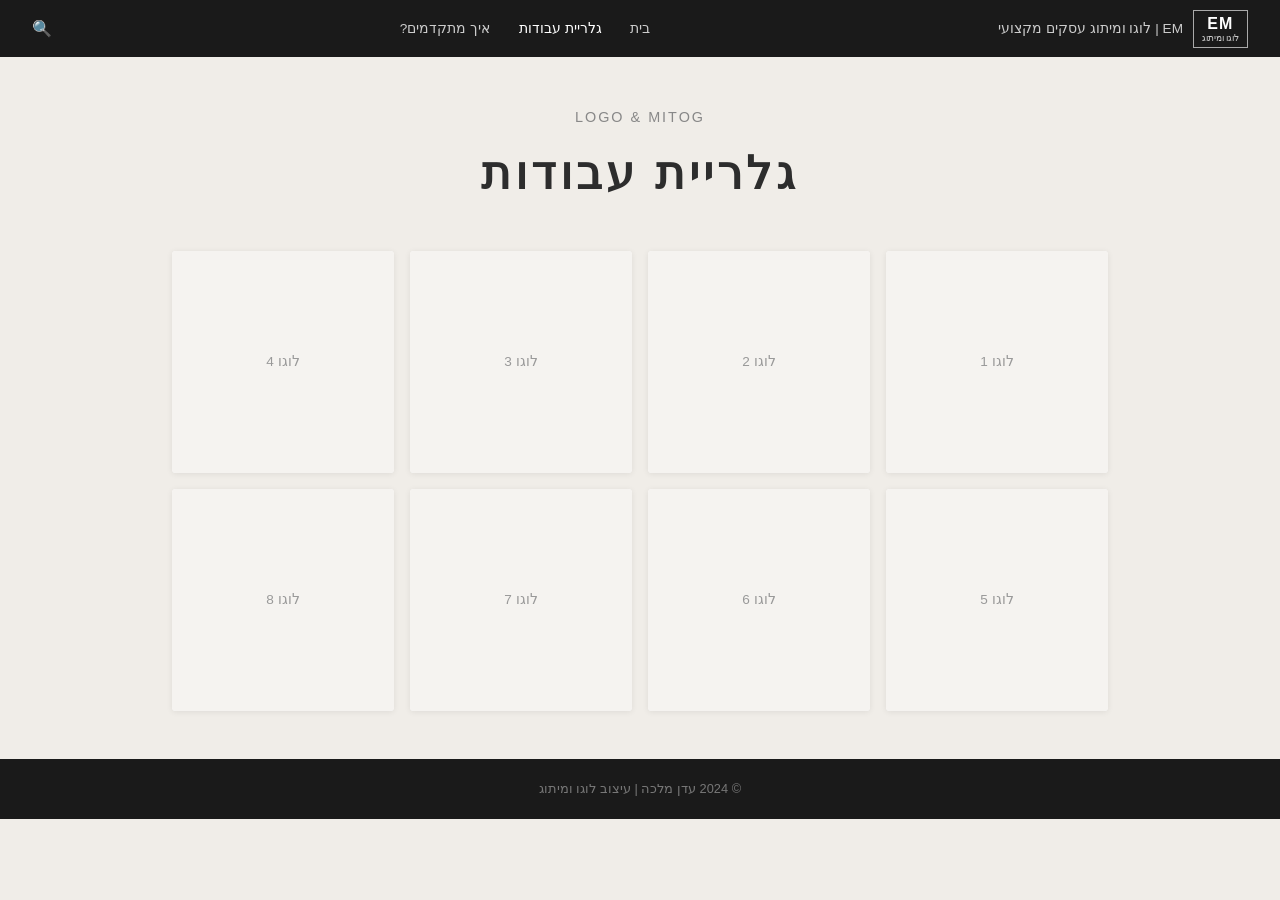
<file: gallery.html>
<!DOCTYPE html>
<html lang="he" dir="rtl">
<head>
  <meta charset="UTF-8" />
  <meta name="viewport" content="width=device-width, initial-scale=1.0" />
  <title>גלריית עבודות | EM</title>
  <link rel="stylesheet" href="style.css" />
</head>
<body>

  <header>
    <div class="header-right">
      <div class="logo-box">EM<span>לוגו ומיתוג</span></div>
      <span class="site-title">EM | לוגו ומיתוג עסקים מקצועי</span>
    </div>
    <button class="menu-toggle" aria-label="תפריט" onclick="toggleMenu()">☰</button>
    <nav id="main-nav">
      <a href="index.html">בית</a>
      <a href="gallery.html" class="active">גלריית עבודות</a>
      <a href="process.html">איך מתקדמים?</a>
    </nav>
    <div class="header-left">
      <span class="search-icon">🔍</span>
    </div>
  </header>

  <main>
    <section class="page-section">
      <div class="page-title">
        <div class="subtitle">Logo &amp; mitog</div>
        <h1>גלריית עבודות</h1>
      </div>

      <div class="gallery-grid">
        <!--
          להוסיף תמונות אמיתיות:
          <div class="gallery-item"><img src="images/logo1.jpg" alt="שם הלוגו"></div>
        -->
        <div class="gallery-item"><div class="gallery-placeholder">לוגו 1</div></div>
        <div class="gallery-item"><div class="gallery-placeholder">לוגו 2</div></div>
        <div class="gallery-item"><div class="gallery-placeholder">לוגו 3</div></div>
        <div class="gallery-item"><div class="gallery-placeholder">לוגו 4</div></div>
        <div class="gallery-item"><div class="gallery-placeholder">לוגו 5</div></div>
        <div class="gallery-item"><div class="gallery-placeholder">לוגו 6</div></div>
        <div class="gallery-item"><div class="gallery-placeholder">לוגו 7</div></div>
        <div class="gallery-item"><div class="gallery-placeholder">לוגו 8</div></div>
      </div>
    </section>
  </main>

  <footer>
    <p>© 2024 עדן מלכה | עיצוב לוגו ומיתוג</p>
  </footer>

  <script src="main.js"></script>
</body>
</html>
</file>
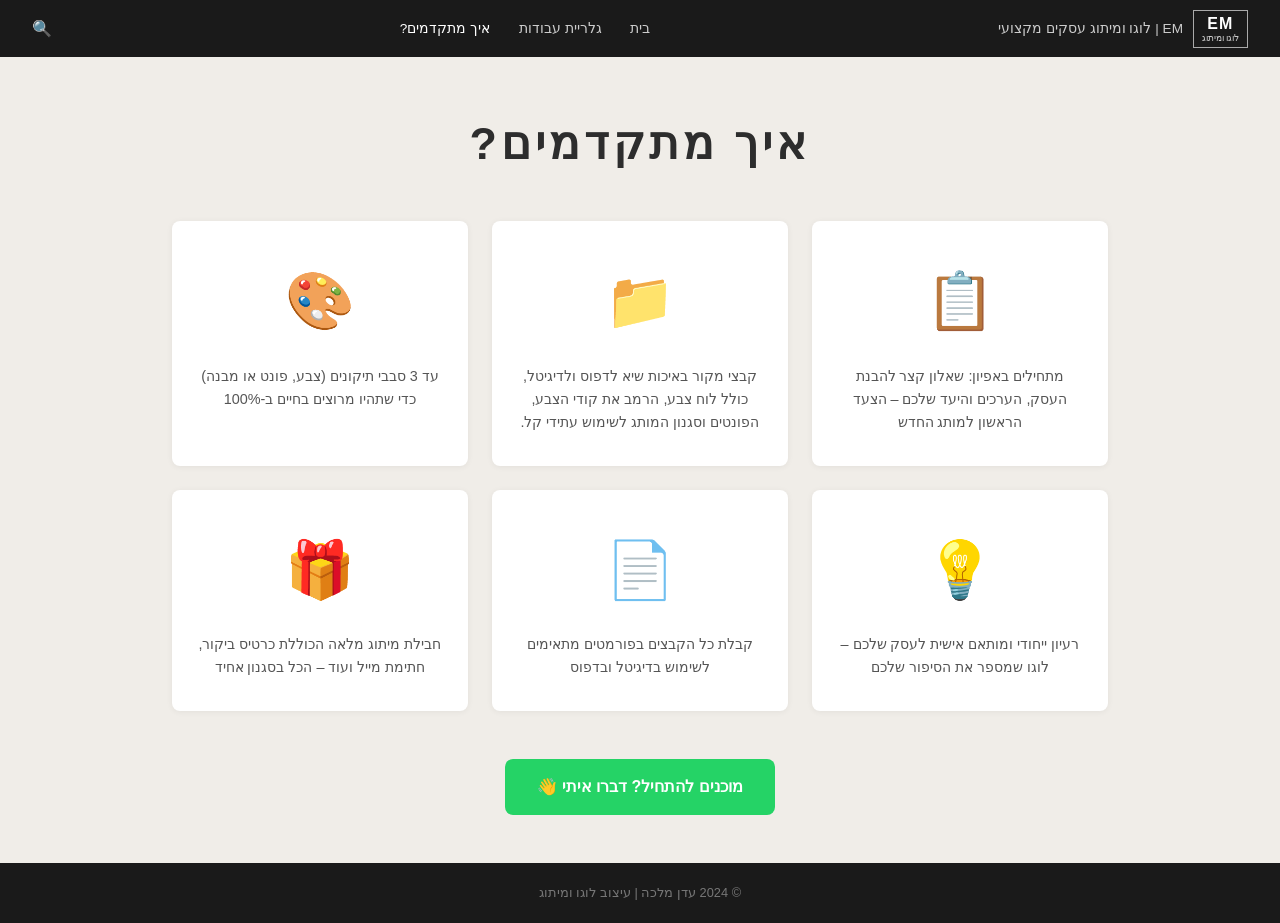
<file: process.html>
<!DOCTYPE html>
<html lang="he" dir="rtl">
<head>
  <meta charset="UTF-8" />
  <meta name="viewport" content="width=device-width, initial-scale=1.0" />
  <title>איך מתקדמים? | EM</title>
  <link rel="stylesheet" href="style.css" />
</head>
<body>

  <header>
    <div class="header-right">
      <div class="logo-box">EM<span>לוגו ומיתוג</span></div>
      <span class="site-title">EM | לוגו ומיתוג עסקים מקצועי</span>
    </div>
    <button class="menu-toggle" aria-label="תפריט" onclick="toggleMenu()">☰</button>
    <nav id="main-nav">
      <a href="index.html">בית</a>
      <a href="gallery.html">גלריית עבודות</a>
      <a href="process.html" class="active">איך מתקדמים?</a>
    </nav>
    <div class="header-left">
      <span class="search-icon">🔍</span>
    </div>
  </header>

  <main>
    <section class="page-section">
      <div class="page-title">
        <h1>איך מתקדמים?</h1>
      </div>

      <div class="process-grid">
        <div class="process-card">
          <span class="icon">📋</span>
          <p>מתחילים באפיון: שאלון קצר להבנת העסק, הערכים והיעד שלכם – הצעד הראשון למותג החדש</p>
        </div>
        <div class="process-card">
          <span class="icon">📁</span>
          <p>קבצי מקור באיכות שיא לדפוס ולדיגיטל, כולל לוח צבע, הרמב את קודי הצבע, הפונטים וסגנון המותג לשימוש עתידי קל.</p>
        </div>
        <div class="process-card">
          <span class="icon">🎨</span>
          <p>עד 3 סבבי תיקונים (צבע, פונט או מבנה) כדי שתהיו מרוצים בחיים ב-100%</p>
        </div>
        <div class="process-card">
          <span class="icon">💡</span>
          <p>רעיון ייחודי ומותאם אישית לעסק שלכם – לוגו שמספר את הסיפור שלכם</p>
        </div>
        <div class="process-card">
          <span class="icon">📄</span>
          <p>קבלת כל הקבצים בפורמטים מתאימים לשימוש בדיגיטל ובדפוס</p>
        </div>
        <div class="process-card">
          <span class="icon">🎁</span>
          <p>חבילת מיתוג מלאה הכוללת כרטיס ביקור, חתימת מייל ועוד – הכל בסגנון אחיד</p>
        </div>
      </div>

      <div style="text-align:center; margin-top:3rem;">
        <a href="https://wa.me/972506845666" target="_blank" style="display:inline-flex;align-items:center;gap:0.5rem;background:#25D366;color:white;text-decoration:none;padding:0.9rem 2rem;border-radius:8px;font-size:1rem;font-weight:600;">
          מוכנים להתחיל? דברו איתי 👋
        </a>
      </div>
    </section>
  </main>

  <footer>
    <p>© 2024 עדן מלכה | עיצוב לוגו ומיתוג</p>
  </footer>

  <script src="main.js"></script>
</body>
</html>
</file>
<file: style.css>
* {
  margin: 0;
  padding: 0;
  box-sizing: border-box;
}

:root {
  --bg: #f0ede8;
  --header-bg: #1a1a1a;
  --text: #2d2d2d;
  --light-card: #ffffff;
  --accent: #c9a96e;
}

body {
  font-family: 'Segoe UI', Arial, sans-serif;
  background: var(--bg);
  color: var(--text);
  direction: rtl;
  line-height: 1.7;
}

/* ===== HEADER ===== */
header {
  display: flex;
  align-items: center;
  justify-content: space-between;
  padding: 0.6rem 2rem;
  background: var(--header-bg);
  color: white;
  position: sticky;
  top: 0;
  z-index: 100;
  min-height: 52px;
}

.header-right {
  display: flex;
  align-items: center;
  gap: 0.6rem;
}

.logo-box {
  border: 1px solid #aaa;
  padding: 0.2rem 0.5rem;
  font-size: 1rem;
  font-weight: 700;
  color: white;
  letter-spacing: 1px;
  line-height: 1.2;
  text-align: center;
}

.logo-box span {
  display: block;
  font-size: 0.55rem;
  font-weight: 400;
  letter-spacing: 0;
  color: #ccc;
}

.site-title {
  font-size: 0.85rem;
  color: #ccc;
  white-space: nowrap;
}

nav {
  display: flex;
  gap: 0.2rem;
  align-items: center;
}

nav a {
  color: #ccc;
  text-decoration: none;
  font-size: 0.85rem;
  padding: 0.4rem 0.8rem;
  border-radius: 4px;
  transition: color 0.2s;
  white-space: nowrap;
}

nav a:hover,
nav a.active {
  color: white;
}

.header-left {
  display: flex;
  align-items: center;
  gap: 0.8rem;
}

.search-icon {
  color: #ccc;
  cursor: pointer;
  font-size: 1rem;
}

.edit-btn {
  background: none;
  border: 1px solid #555;
  color: #ccc;
  font-size: 0.75rem;
  padding: 0.3rem 0.7rem;
  border-radius: 4px;
  cursor: pointer;
  white-space: nowrap;
}

.menu-toggle {
  display: none;
  background: none;
  border: none;
  color: white;
  font-size: 1.6rem;
  cursor: pointer;
}

/* ===== BANNER ===== */
.banner {
  width: 100%;
  height: 200px;
  overflow: hidden;
  background: #c8c4bc;
  display: flex;
  align-items: center;
  justify-content: center;
}

.banner img {
  width: 100%;
  height: 100%;
  object-fit: cover;
}

.banner-placeholder {
  width: 100%;
  height: 100%;
  background: linear-gradient(135deg, #b8b4ae 0%, #d4d0ca 50%, #c0bcb6 100%);
  display: flex;
  align-items: center;
  justify-content: center;
  font-size: clamp(2.5rem, 8vw, 5rem);
  font-weight: 900;
  color: #a09c96;
  letter-spacing: 8px;
  font-family: Arial, sans-serif;
}

/* ===== HOME CONTENT ===== */
.home-content {
  max-width: 900px;
  margin: 2.5rem auto;
  padding: 0 2rem;
  display: flex;
  gap: 2.5rem;
  align-items: flex-start;
}

.profile-img {
  flex-shrink: 0;
  width: 130px;
  height: 160px;
  object-fit: cover;
  border-radius: 4px;
}

.profile-placeholder {
  flex-shrink: 0;
  width: 130px;
  height: 160px;
  background: #d8d4ce;
  border-radius: 4px;
  display: flex;
  align-items: center;
  justify-content: center;
  font-size: 0.8rem;
  color: #888;
  text-align: center;
  padding: 0.5rem;
}

.home-text h1 {
  font-size: clamp(1.2rem, 2.5vw, 1.6rem);
  color: var(--text);
  margin-bottom: 0.8rem;
  font-weight: 700;
}

.home-text h2 {
  font-size: 1rem;
  color: var(--text);
  margin: 1rem 0 0.3rem;
  font-weight: 700;
}

.home-text p {
  font-size: 0.95rem;
  color: #444;
  margin-bottom: 0.5rem;
}

.cta-line {
  font-size: 0.95rem;
  color: #444;
  margin-top: 0.8rem;
}

/* ===== SOCIAL ICONS ===== */
.social-icons {
  display: flex;
  justify-content: center;
  gap: 1.2rem;
  padding: 2rem 0 2.5rem;
}

.social-icon {
  width: 52px;
  height: 52px;
  border-radius: 50%;
  display: flex;
  align-items: center;
  justify-content: center;
  text-decoration: none;
  transition: transform 0.2s, opacity 0.2s;
}

.social-icon:hover {
  transform: scale(1.1);
  opacity: 0.9;
}

.social-icon.instagram {
  background: radial-gradient(circle at 30% 107%, #fdf497 0%, #fdf497 5%, #fd5949 45%, #d6249f 60%, #285AEB 90%);
}

.social-icon.whatsapp {
  background: #25D366;
}

.social-icon.email {
  background: #888;
}

.social-icon svg {
  width: 26px;
  height: 26px;
  fill: white;
}

/* ===== GALLERY PAGE ===== */
.page-section {
  max-width: 1000px;
  margin: 0 auto;
  padding: 3rem 2rem;
}

.page-title {
  text-align: center;
  margin-bottom: 2.5rem;
}

.page-title .subtitle {
  font-size: 0.9rem;
  color: #888;
  letter-spacing: 2px;
  text-transform: uppercase;
  margin-bottom: 0.3rem;
}

.page-title h1 {
  font-size: clamp(1.8rem, 4vw, 2.8rem);
  font-weight: 900;
  color: var(--text);
  letter-spacing: 4px;
}

.gallery-grid {
  display: grid;
  grid-template-columns: repeat(4, 1fr);
  gap: 1rem;
}

.gallery-item {
  background: white;
  border-radius: 4px;
  overflow: hidden;
  aspect-ratio: 1;
  box-shadow: 0 1px 6px rgba(0,0,0,0.08);
  transition: transform 0.2s, box-shadow 0.2s;
}

.gallery-item:hover {
  transform: translateY(-3px);
  box-shadow: 0 4px 16px rgba(0,0,0,0.12);
}

.gallery-item img {
  width: 100%;
  height: 100%;
  object-fit: cover;
}

.gallery-placeholder {
  width: 100%;
  height: 100%;
  display: flex;
  align-items: center;
  justify-content: center;
  font-size: 0.85rem;
  color: #999;
  background: #f5f3f0;
}

/* ===== PROCESS PAGE ===== */
.process-grid {
  display: grid;
  grid-template-columns: repeat(3, 1fr);
  gap: 1.5rem;
  margin-top: 1rem;
}

.process-card {
  background: white;
  border-radius: 8px;
  padding: 2rem 1.5rem;
  text-align: center;
  box-shadow: 0 1px 6px rgba(0,0,0,0.06);
}

.process-card .icon {
  font-size: 3.5rem;
  margin-bottom: 1rem;
  display: block;
}

.process-card p {
  font-size: 0.9rem;
  color: #555;
  line-height: 1.6;
}

/* ===== FOOTER ===== */
footer {
  text-align: center;
  padding: 1.2rem;
  background: var(--header-bg);
  color: #777;
  font-size: 0.8rem;
}

/* ===== RESPONSIVE ===== */
@media (max-width: 768px) {
  header {
    padding: 0.6rem 1rem;
    flex-wrap: wrap;
    gap: 0.5rem;
  }

  .menu-toggle {
    display: block;
  }

  nav {
    display: none;
    width: 100%;
    flex-direction: column;
    align-items: flex-start;
    padding: 0.5rem 0;
    border-top: 1px solid #333;
    margin-top: 0.3rem;
  }

  nav.open {
    display: flex;
  }

  nav a {
    padding: 0.5rem 0.5rem;
    width: 100%;
  }

  .edit-btn {
    display: none;
  }

  .banner {
    height: 130px;
  }

  .home-content {
    flex-direction: column;
    align-items: center;
    text-align: center;
    padding: 0 1.2rem;
    margin: 1.5rem auto;
    gap: 1.5rem;
  }

  .gallery-grid {
    grid-template-columns: repeat(2, 1fr);
  }

  .process-grid {
    grid-template-columns: 1fr;
  }

  .page-section {
    padding: 2rem 1.2rem;
  }
}

@media (max-width: 480px) {
  .gallery-grid {
    grid-template-columns: repeat(2, 1fr);
    gap: 0.6rem;
  }
}
</file>
